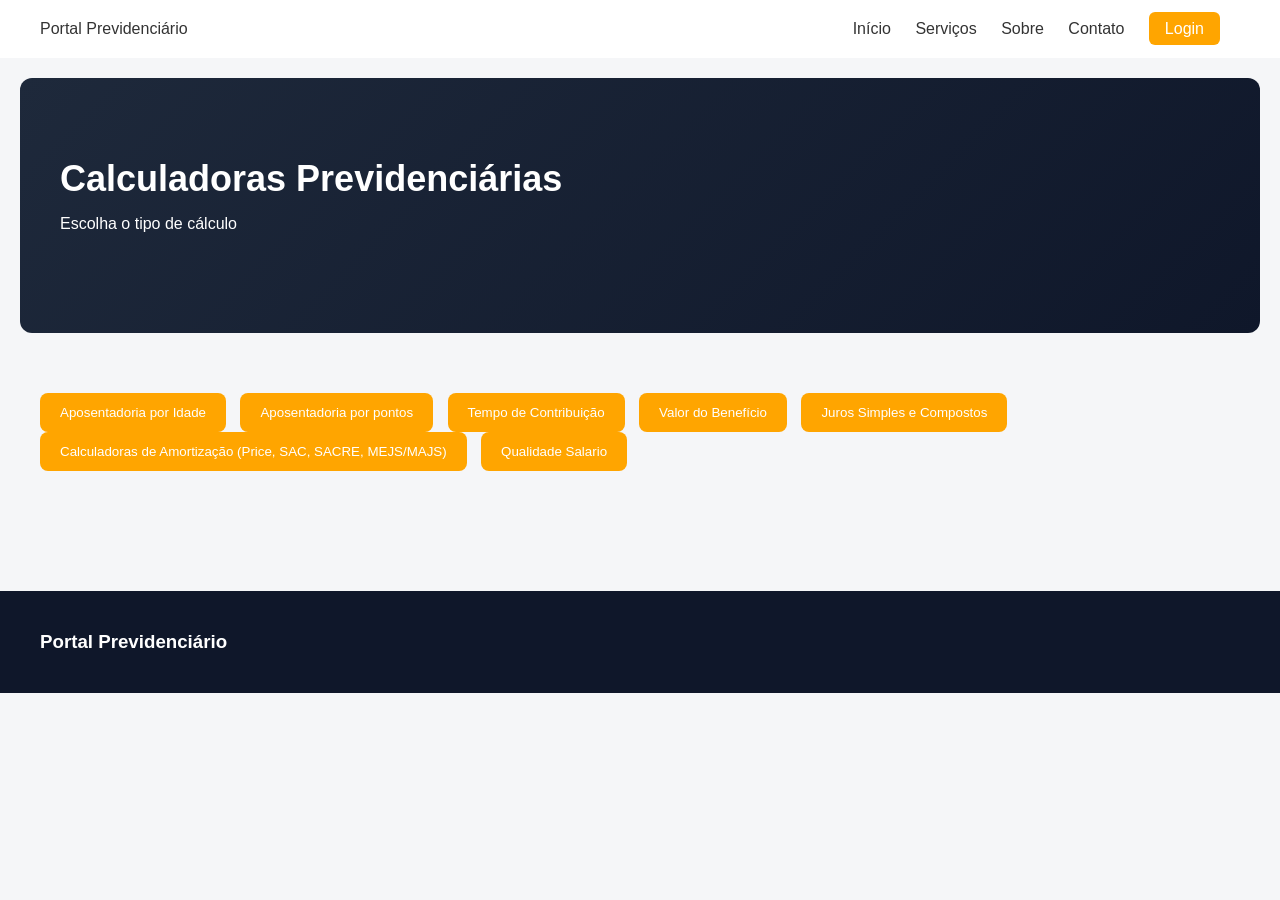
<file: calculadoras.html>
<!DOCTYPE html>
<html lang="pt-BR">
<head>
  <meta charset="UTF-8">
  <meta name="viewport" content="width=device-width, initial-scale=1.0">
  <title>Calculadoras</title>
  <link rel="stylesheet" href="style.css">
</head>
<body>

<header>
  <div class="logo">Portal Previdenciário</div>
  <nav>
    <a href="home.html">Início</a>
    <a href="servicos.html">Serviços</a>
    <a href="sobre.html">Sobre</a>
    <a href="contato.html">Contato</a>
    <a href="login.html" class="btn-login">Login</a>
  </nav>
</header>

<section class="hero">
  <div class="hero-content">
    <h1>Calculadoras Previdenciárias</h1>
    <p>Escolha o tipo de cálculo</p>
  </div>
</section>

<section class="servicos">
  <div class="buttons">
    <button class="primary" onclick="mostrarCalc('idade')">Aposentadoria por Idade</button>
    <button class="primary" onclick="mostrarCalc('pontos')">Aposentadoria por pontos</button>
    <button class="primary" onclick="mostrarCalc('tempo')">Tempo de Contribuição</button>
    <button class="primary" onclick="mostrarCalc('beneficio')">Valor do Benefício</button>
    <button class="primary" onclick="mostrarCalc('juros')">Juros Simples e Compostos</button>
    <button class="primary" onclick="mostrarCalc('amortizacao')">Calculadoras de Amortização (Price, SAC, SACRE, MEJS/MAJS)</button>
    <button class="primary" onclick="mostrarCalc('Qsalario')">Qualidade Salario</button>
</section>

<section class="servicos">
  <div id="calculadora"></div>
</section>

<footer>
  <div class="footer-content">
    <h3>Portal Previdenciário</h3>
  </div>
</footer>

<script src="calc.js"></script>
</body>
</html>
</file>
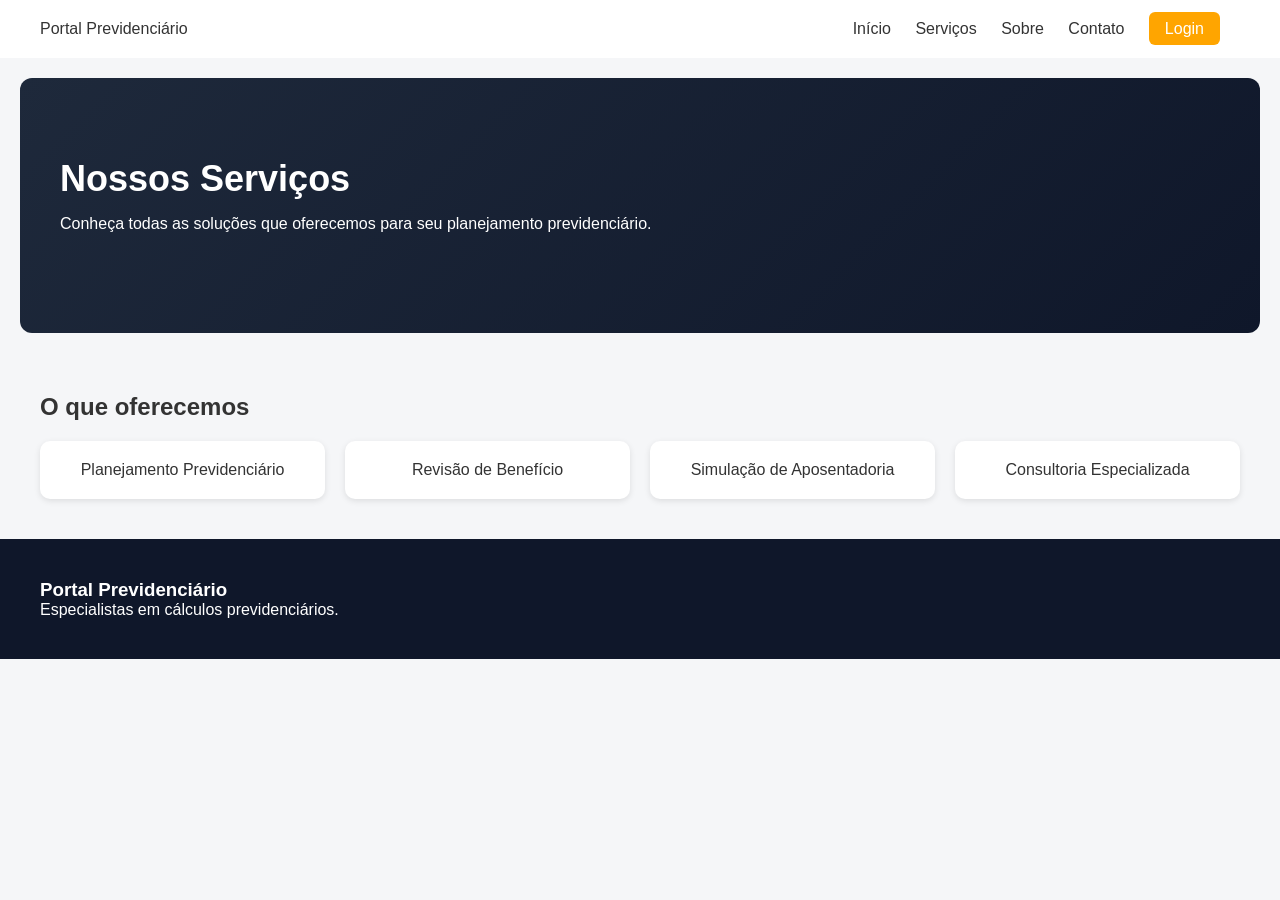
<file: servicos.html>
<!DOCTYPE html>
<html lang="pt-BR">
<head>
  <meta charset="UTF-8">
  <meta name="viewport" content="width=device-width, initial-scale=1.0">
  <title>Serviços - Portal Previdenciário</title>
  <link rel="stylesheet" href="style.css">
</head>
<body>

<header>
  <div class="logo">Portal Previdenciário</div>
  <nav>
    <a href="home.html">Início</a>
    <a href="servicos.html">Serviços</a>
    <a href="sobre.html">Sobre</a>
    <a href="contato.html">Contato</a>
    <a href="login.html" class="btn-login">Login</a>
  </nav>
</header>

<section class="hero">
  <div class="hero-content">
    <h1>Nossos Serviços</h1>
    <p>Conheça todas as soluções que oferecemos para seu planejamento previdenciário.</p>
  </div>
</section>

<section class="servicos">
  <h2>O que oferecemos</h2>
  <div class="cards">
    <div class="card">Planejamento Previdenciário</div>
    <div class="card">Revisão de Benefício</div>
    <div class="card">Simulação de Aposentadoria</div>
    <div class="card">Consultoria Especializada</div>
  </div>
</section>

<footer>
  <div class="footer-content">
    <div>
      <h3>Portal Previdenciário</h3>
      <p>Especialistas em cálculos previdenciários.</p>
    </div>
  </div>
</footer>

</body>
</html>
</file>
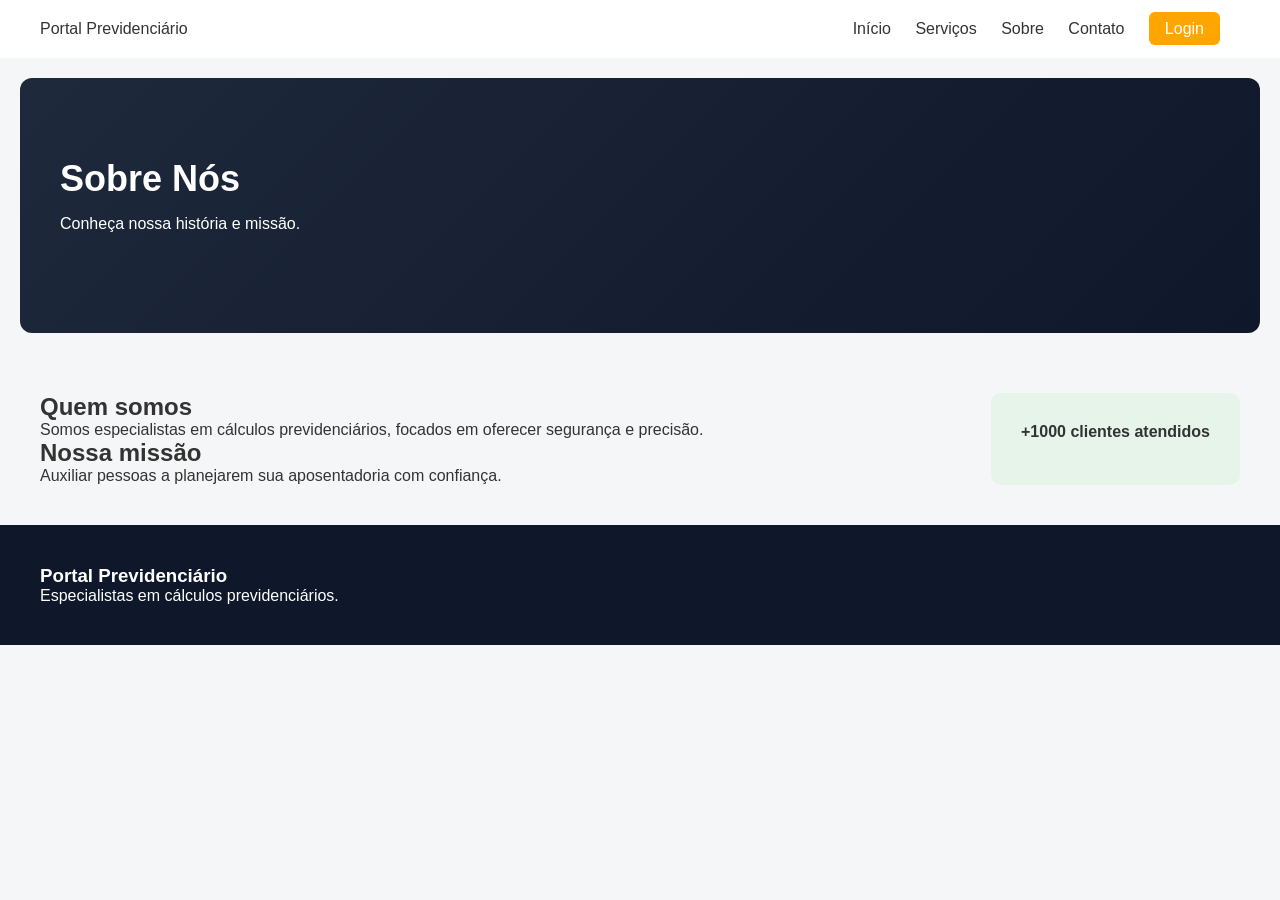
<file: sobre.html>
<!DOCTYPE html>
<html lang="pt-BR">
<head>
  <meta charset="UTF-8">
  <meta name="viewport" content="width=device-width, initial-scale=1.0">
  <title>Sobre - Portal Previdenciário</title>
  <link rel="stylesheet" href="style.css">
</head>
<body>

<header>
  <div class="logo">Portal Previdenciário</div>
  <nav>
    <a href="home.html">Início</a>
    <a href="servicos.html">Serviços</a>
    <a href="sobre.html">Sobre</a>
    <a href="contato.html">Contato</a>
    <a href="login.html" class="btn-login">Login</a>
  </nav>
</header>

<section class="hero">
  <div class="hero-content">
    <h1>Sobre Nós</h1>
    <p>Conheça nossa história e missão.</p>
  </div>
</section>

<section class="info">
  <div class="text">
    <h2>Quem somos</h2>
    <p>Somos especialistas em cálculos previdenciários, focados em oferecer segurança e precisão.</p>

    <h2>Nossa missão</h2>
    <p>Auxiliar pessoas a planejarem sua aposentadoria com confiança.</p>
  </div>

  <div class="box-highlight">
    <p>+1000 clientes atendidos</p>
  </div>
</section>

<footer>
  <div class="footer-content">
    <div>
      <h3>Portal Previdenciário</h3>
      <p>Especialistas em cálculos previdenciários.</p>
    </div>
  </div>
</footer>

</body>
</html>
</file>
<file: style.css>
* {
  margin: 0;
  padding: 0;
  box-sizing: border-box;
  font-family: Arial, sans-serif;
}
body {
  background: #f5f6f8;
  color: #333;
}
header {
  display: flex;
  justify-content: space-between;
  padding: 20px 40px;
  background: white;
  align-items: center;
}
nav a {
  margin-right: 20px;
  text-decoration: none;
  color: #333;
}
.btn-login {
  padding: 8px 16px;
  background: orange;
  border: none;
  color: white;
  border-radius: 6px;
  cursor: pointer;
}
.hero {
  background: linear-gradient(135deg, #1e293b, #0f172a);
  color: white;
  padding: 80px 40px;
  border-radius: 12px;
  margin: 20px;
}
.hero h1 {
  font-size: 36px;
  margin-bottom: 15px;
}
.hero p {
  margin-bottom: 20px;
}
.buttons button {
  margin-right: 10px;
  padding: 12px 20px;
  border-radius: 8px;
  border: none;
  cursor: pointer;
}
.primary {
  background: orange;
  color: white;
}
.secondary {
  background: transparent;
  border: 1px solid white;
  color: white;
}
.terceiro {
  background: transparent;
  border: 1px solid white;
  color: orange;
}
.servicos {
  padding: 40px;
}
.cards {
  display: grid;
  grid-template-columns: repeat(4, 1fr);
  gap: 20px;
  margin-top: 20px;
}
.card {
  background: white;
  padding: 20px;
  border-radius: 10px;
  text-align: center;
  box-shadow: 0 2px 6px rgba(0,0,0,0.1);
}
.info {
  display: flex;
  justify-content: space-between;
  padding: 40px;
  gap: 20px;
}
.box-highlight {
  background: #e6f4ea;
  padding: 30px;
  border-radius: 10px;
  font-weight: bold;
}
footer {
  background: #0f172a;
  color: white;
  padding: 40px;
}
.footer-content {
  display: flex;
  justify-content: space-between;
}

input {
  width: 100%;
  padding: 10px;
  border-radius: 6px;
  border: 1px solid #ccc;
}

button {
  cursor: pointer;
}

/* RESPONSIVIDADE */
@media (max-width: 1024px) {
  .cards {
    grid-template-columns: repeat(2, 1fr);
  }

  .info {
    flex-direction: column;
  }
}

@media (max-width: 768px) {
  header {
    flex-direction: column;
    gap: 10px;
    text-align: center;
  }

  nav {
    display: flex;
    flex-wrap: wrap;
    justify-content: center;
  }

  nav a {
    margin: 5px 10px;
  }

  .hero {
    padding: 40px 20px;
  }

  .hero h1 {
    font-size: 24px;
  }

  .cards {
    grid-template-columns: 1fr;
  }

  .servicos {
    padding: 20px;
  }

  .info {
    padding: 20px;
  }

  .footer-content {
    flex-direction: column;
    gap: 20px;
    text-align: center;
  }
}

@media (max-width: 480px) {
  .buttons button {
    width: 100%;
    margin-bottom: 10px;
  }

  .hero {
    margin: 10px;
  }
}
</file>
